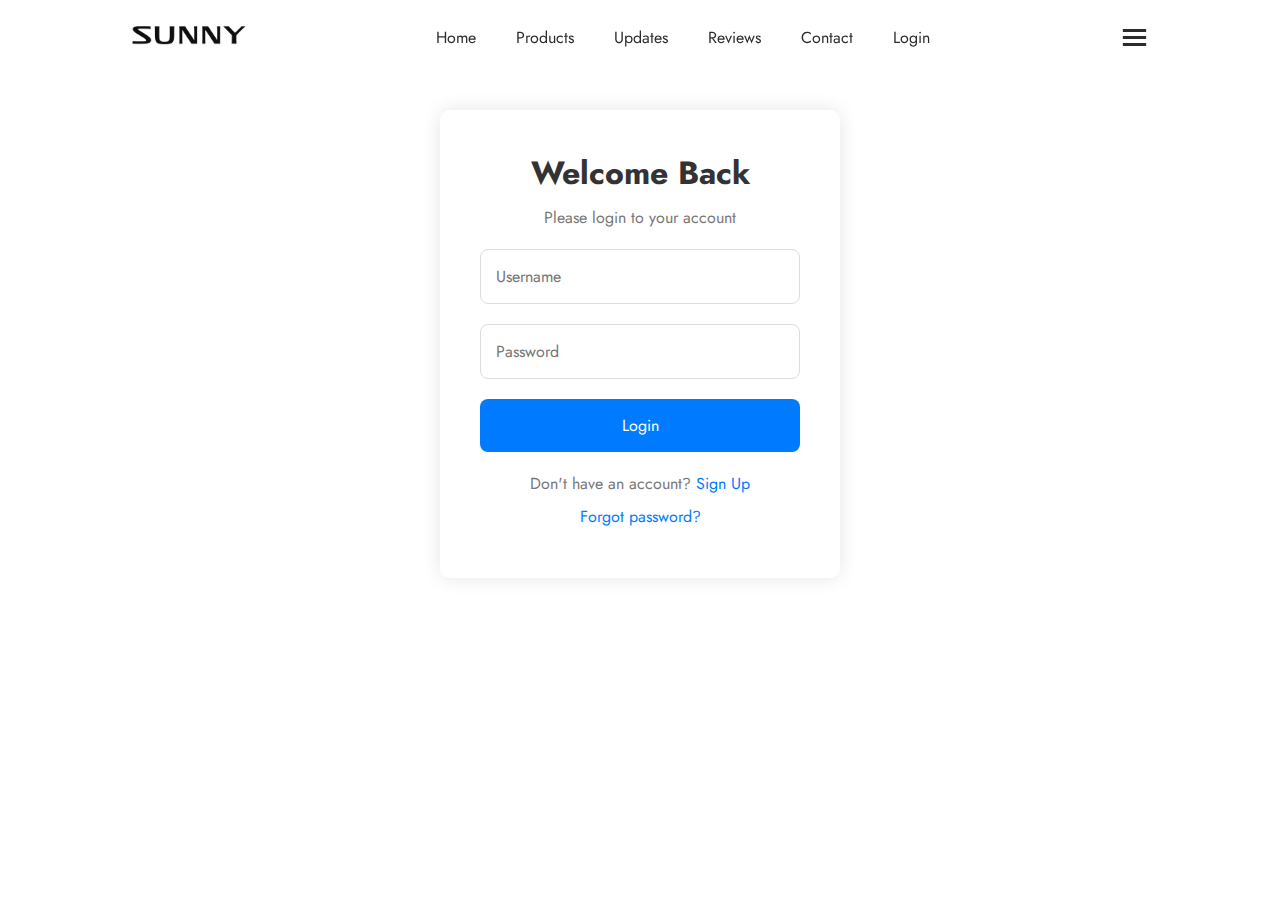
<file: Ecommerce- website/Login.html>
<!DOCTYPE html>
<html lang="en">
<head>
    <meta charset="UTF-8">
    <meta name="viewport" content="width=device-width, initial-scale=1.0">
    <title>Document</title>
    <link rel="stylesheet" href="style.css">
    <!-- Google Fonts Link -->
    <link rel="preconnect" href="https://fonts.googleapis.com">
<link rel="preconnect" href="https://fonts.gstatic.com" crossorigin>
<link href="https://fonts.googleapis.com/css2?family=Jost:ital,wght@0,100..900;1,100..900&display=swap" rel="stylesheet">
<!-- Font awesome Cdn -->
<link rel="stylesheet" href="https://cdnjs.cloudflare.com/ajax/libs/font-awesome/6.5.1/css/all.min.css" integrity="sha512-DTOQO9RWCH3ppGqcWaEA1BIZOC6xxalwEsw9c2QQeAIftl+Vegovlnee1c9QX4TctnWMn13TZye+giMm8e2LwA==" crossorigin="anonymous" referrerpolicy="no-referrer" />
<!-- Boxicons CDN -->


<link rel="stylesheet" href="https://unpkg.com/boxicons@latest/css/boxicons.min.css">
</head>
<body>
    <header>
        <a href="#" class="logo"> <img src="images/logo1.png" alt="logo"></a>
     
        <ul class="navmenu">
            <li><a href="index.html">Home</a></li>
            <li><a href="index.html">Products</a></li>
            <li><a href="index.html">Updates</a></li>
            <li><a href="index.html">Reviews</a></li>
            <li><a href="index.html">Contact</a></li>
            <li><a href="Login.html">Login</a></li>
 
        </ul>
       
        <div class="bx bx-menu" id="menu-icon"></div>
     </header>

     <div class="login-container">
        <form class="login-form" >
          <h1>Welcome Back</h1>
          <p>Please login to your account</p>
          <div class="input-group">
            <input type="text" id="username" name="username" placeholder="Username" required>
          </div>
          <div class="input-group">
            <input type="password" id="password" name="password" placeholder="Password" required>
          </div>
          <button type="submit">Login</button>
          <div class="bottom-text">
            <p>Don't have an account? <a href="signup.html">Sign Up</a></p>
            <p><a href="#">Forgot password?</a></p>
          </div>
        </form>
      </div>

     <script src="script.js"></script>
</body>
</html>
</file>
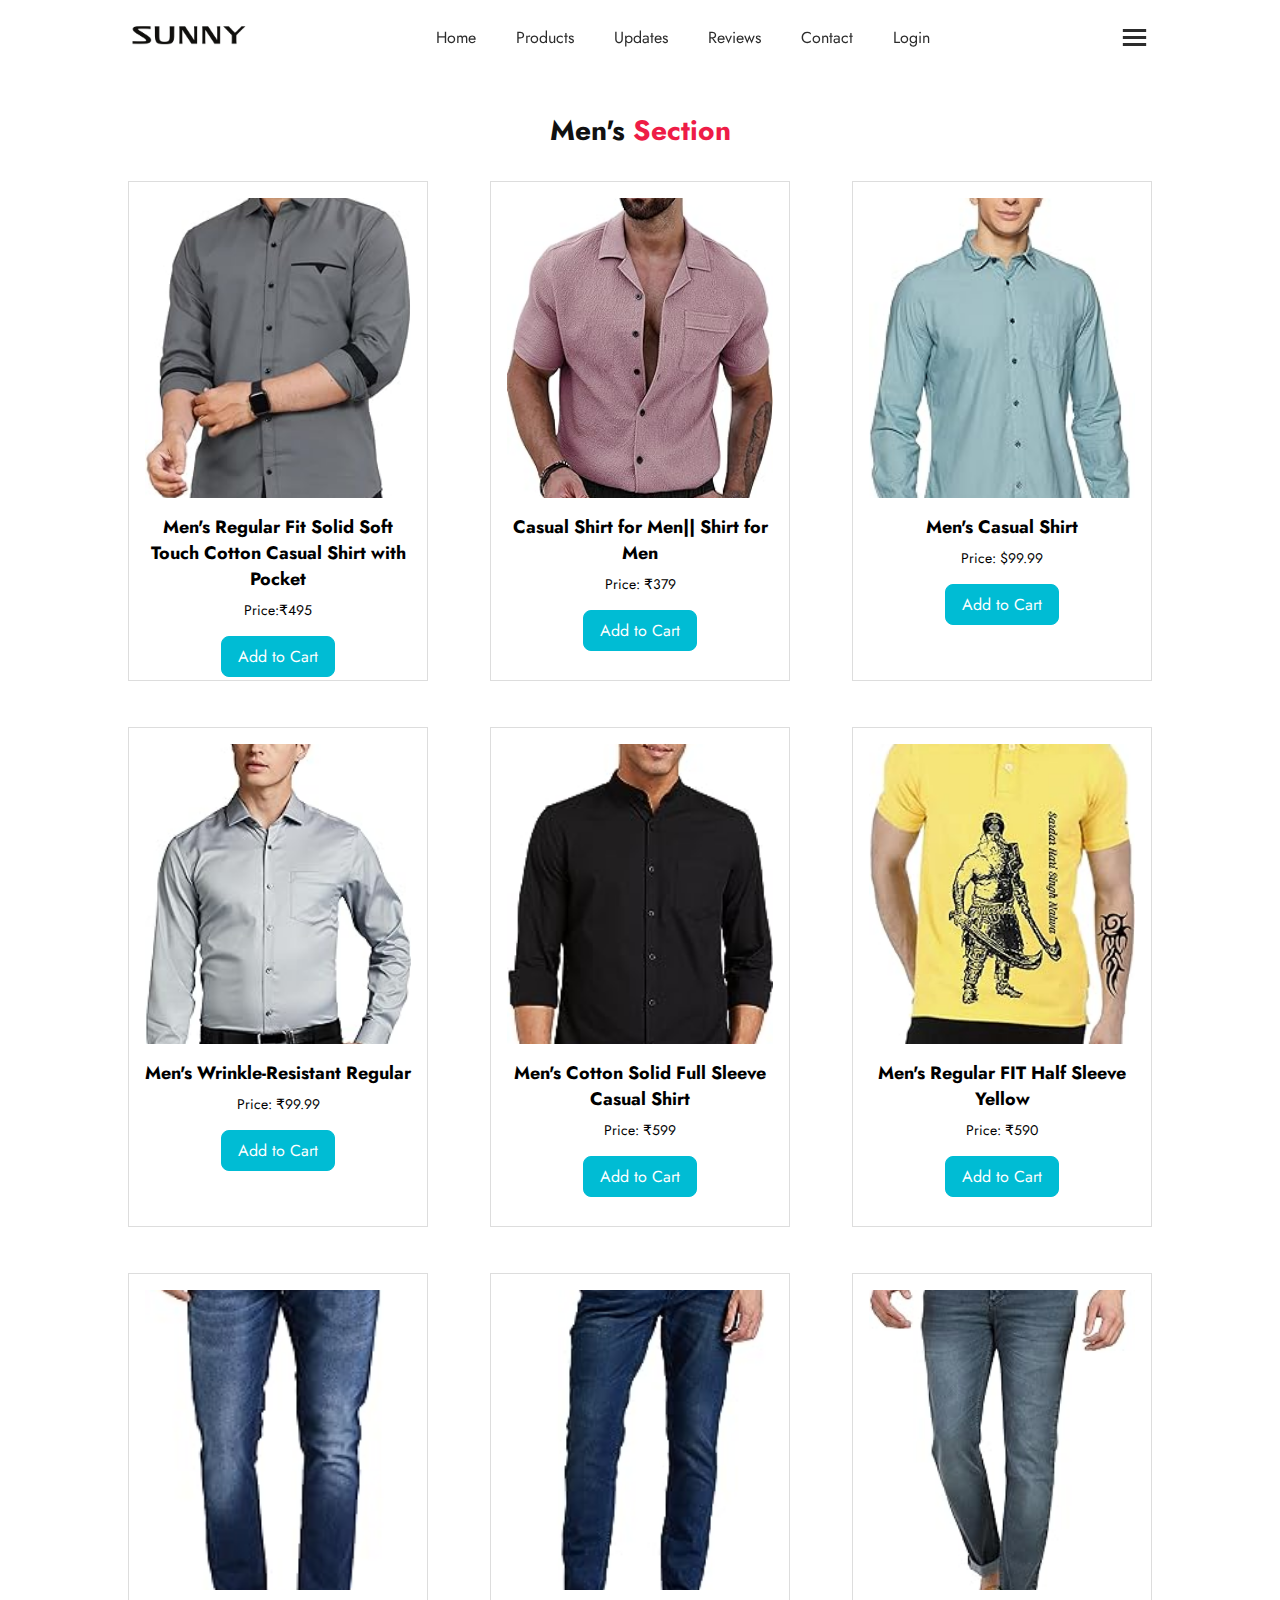
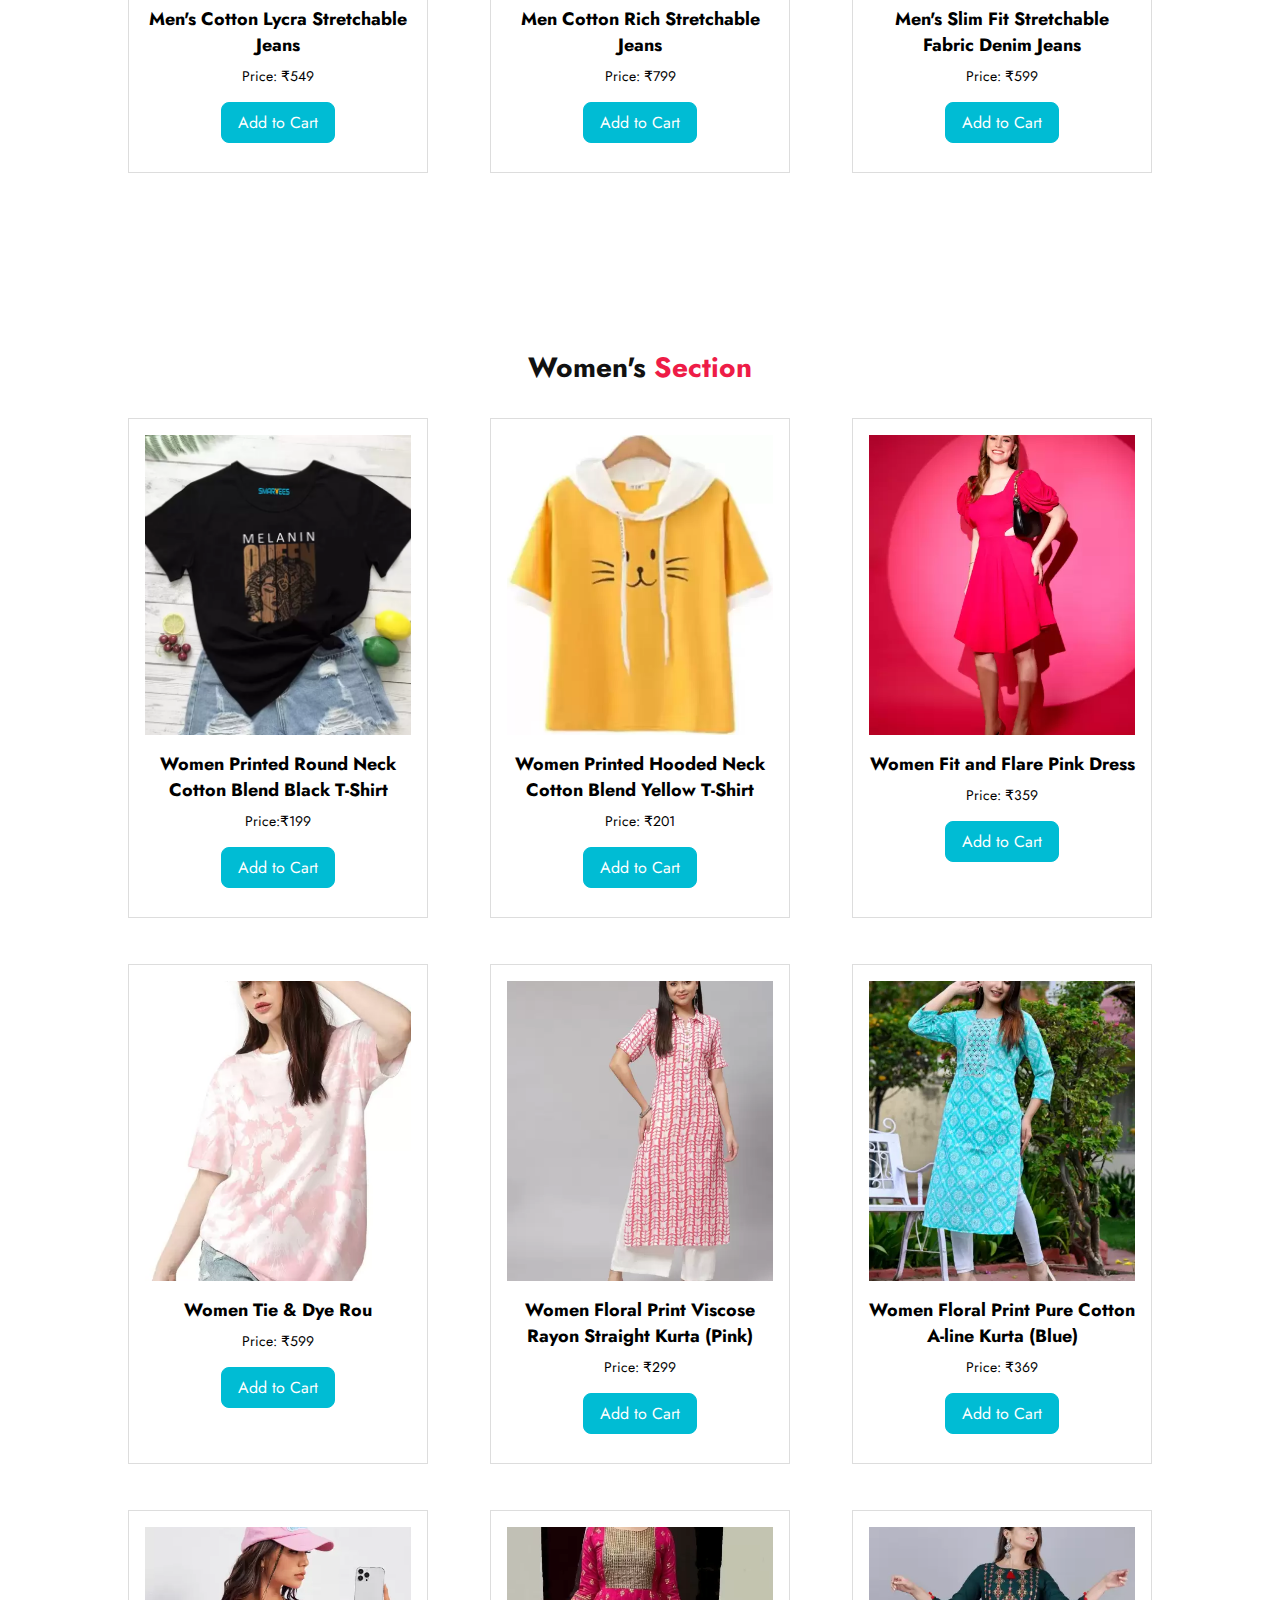
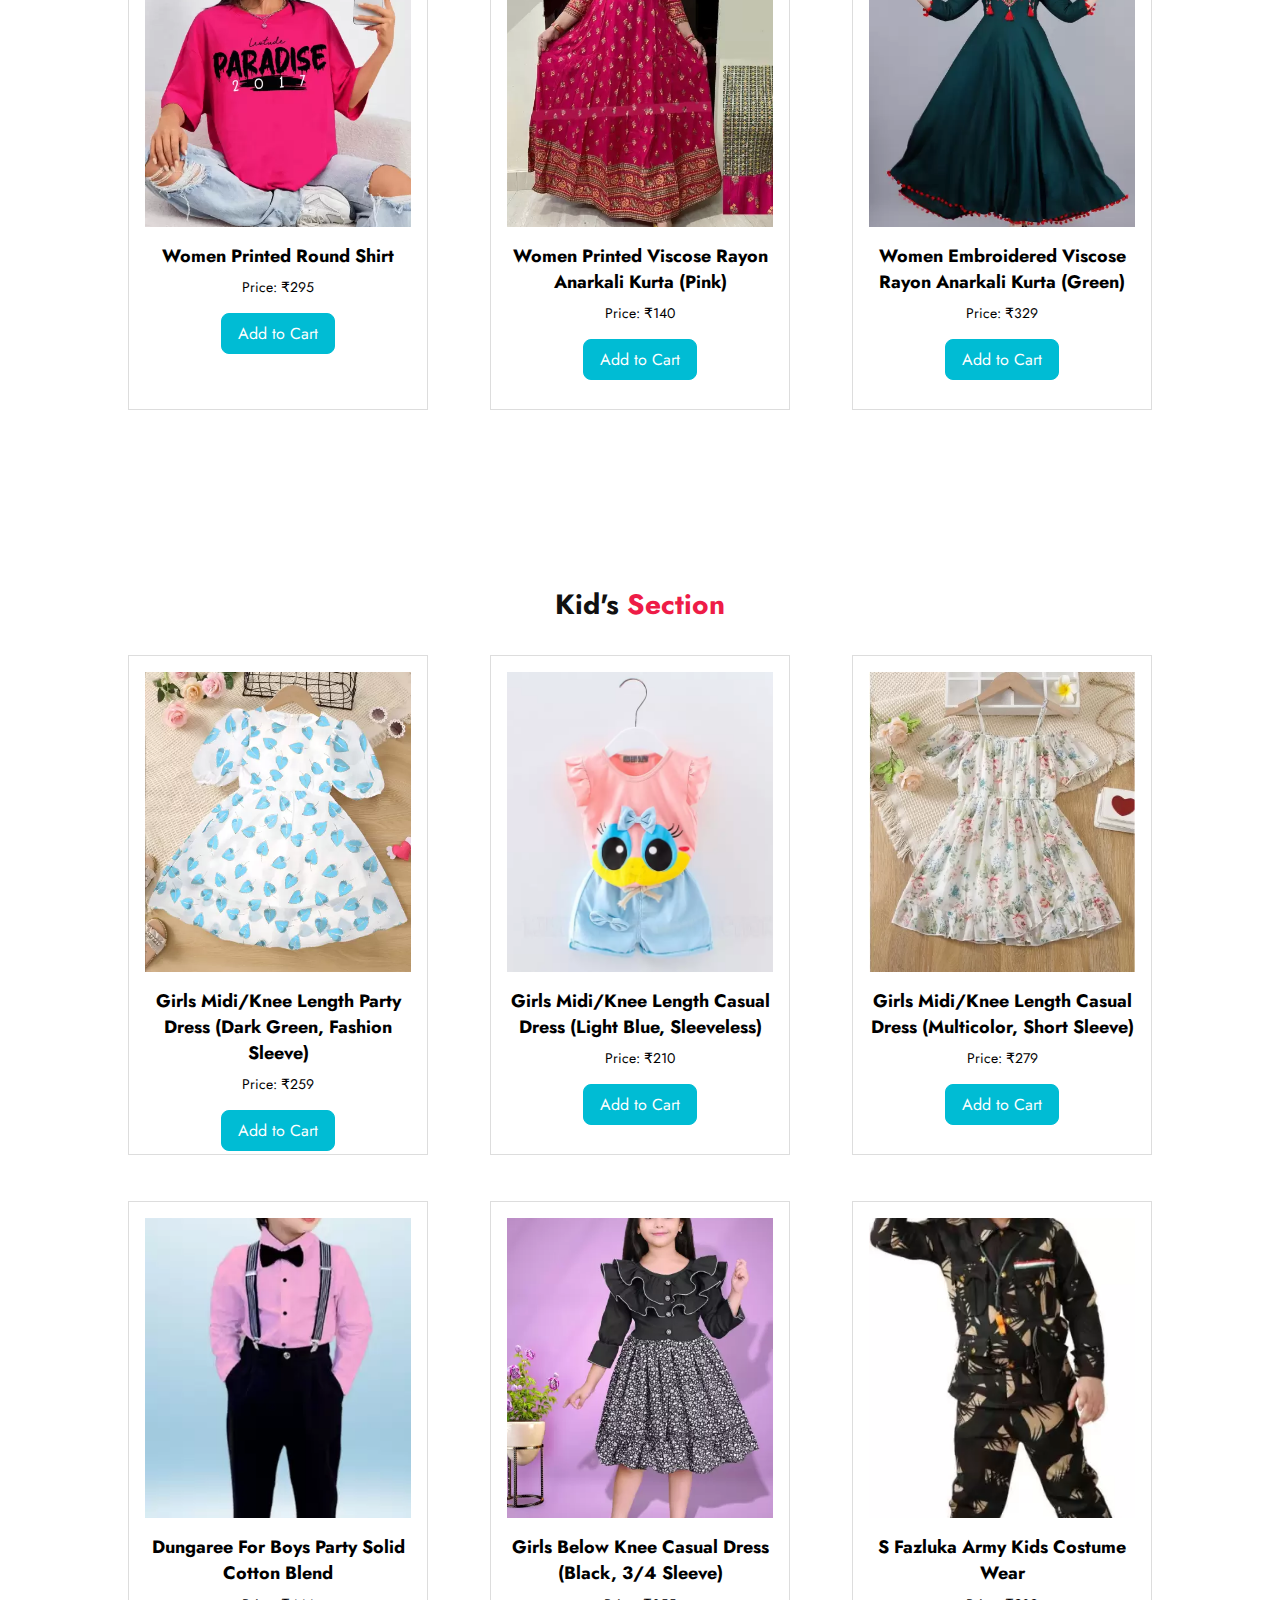
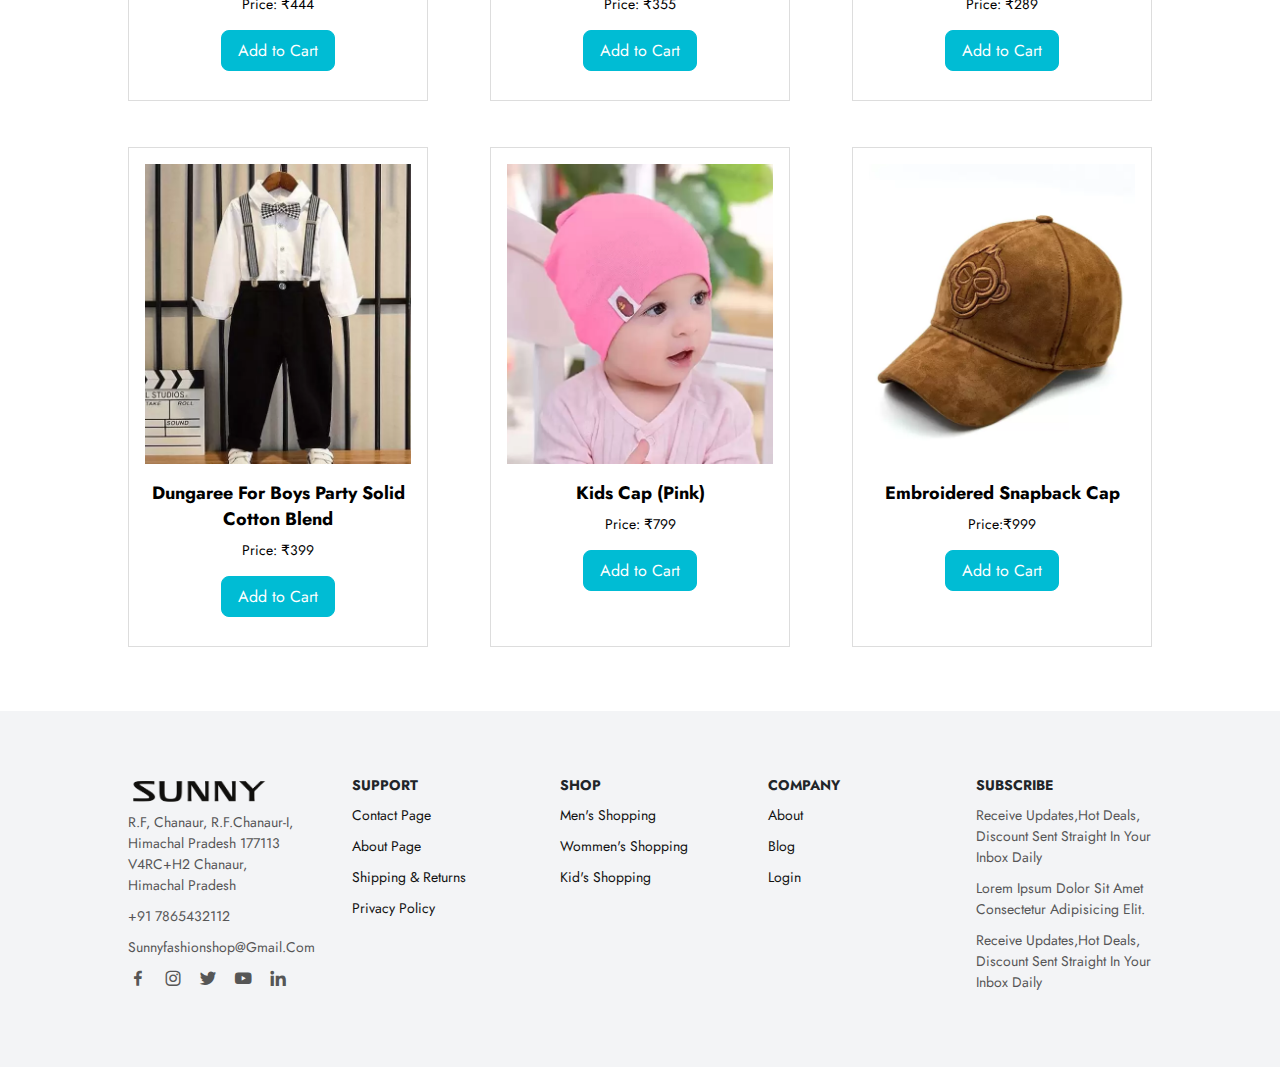
<file: Ecommerce- website/MenShopping.html>
<!DOCTYPE html>
<html lang="en">
<head>
    <meta charset="UTF-8">
    <meta name="viewport" content="width=device-width, initial-scale=1.0">
    <title>Document</title>
    <link rel="stylesheet" href="style.css">
        <!-- Google Fonts Link -->
        <link rel="preconnect" href="https://fonts.googleapis.com">
        <link rel="preconnect" href="https://fonts.gstatic.com" crossorigin>
        <link href="https://fonts.googleapis.com/css2?family=Jost:ital,wght@0,100..900;1,100..900&display=swap" rel="stylesheet">
        <!-- Font awesome Cdn -->
        <link rel="stylesheet" href="https://cdnjs.cloudflare.com/ajax/libs/font-awesome/6.5.1/css/all.min.css" integrity="sha512-DTOQO9RWCH3ppGqcWaEA1BIZOC6xxalwEsw9c2QQeAIftl+Vegovlnee1c9QX4TctnWMn13TZye+giMm8e2LwA==" crossorigin="anonymous" referrerpolicy="no-referrer" />
        <!-- Boxicons CDN -->
        
        
        <link rel="stylesheet" href="https://unpkg.com/boxicons@latest/css/boxicons.min.css">
</head>
<body>
    <header>
        <a href="#" class="logo"> <img src="images/logo1.png" alt="logo"></a>
     
        <ul class="navmenu">
         <li><a href="index.html">Home</a></li>
         <li><a href="index.html">Products</a></li>
         <li><a href="index.html">Updates</a></li>
         <li><a href="index.html">Reviews</a></li>
         <li><a href="index.html">Contact</a></li>
         <li><a href="Login.html">Login</a></li>
 
        </ul>
       
        <div class="bx bx-menu" id="menu-icon"></div>
    </header>

    <section class="product">
        <div class="center-text"><br><br>
            
            <h2>Men's <span>Section</span></h2>
        </div>
        
        <div class="product-info">
            
            <div class="product-card">
                <img src="images/Men4.jpg" alt="Product">
                <h2>Men's Regular Fit Solid Soft Touch Cotton Casual Shirt with Pocket</h2>
                <p>Price:₹495</p>
                <button>Add to Cart</button>
            </div>
            <div class="product-card">
                <img src="images/Men5.jpg" alt="Product">
                <h2>Casual Shirt for Men|| Shirt for Men</h2>
                <p>Price: ₹379</p>
                <button>Add to Cart</button>
            </div>
            <div class="product-card">
                <img src="images/Men6.jpg" alt="Product">
                <h2>Men's Casual Shirt</h2>
                <p>Price: $99.99</p>
                <button>Add to Cart</button>
            </div>
        </div> 
       
        <br><br>
        <div class="product-info">
            
            <div class="product-card">
                <img src="images/Men1.jpg" alt="Product">
                <h2>Men's Wrinkle-Resistant Regular</h2>
                <p>Price: ₹99.99</p>
                <button>Add to Cart</button>
            </div>
            <div class="product-card">
                <img src="images/Men2.jpg" alt="Product">
                <h2>Men's Cotton Solid Full Sleeve Casual Shirt</h2>
                <p>Price: ₹599</p>
                <button>Add to Cart</button>
            </div>
            <div class="product-card">
                <img src="images/Men3.jpg" alt="Product">
                <h2>Men's Regular FIT Half Sleeve Yellow </h2>
                <p>Price: ₹590</p>
                <button>Add to Cart</button>
            </div>
        </div><br><br>
        <div class="product-info">
            
            <div class="product-card">
                <img src="images/Men7.jpg" alt="Product">
                <h2>Men's Cotton Lycra Stretchable Jeans</h2>
                <p>Price: ₹549 </p>
                <button>Add to Cart</button>
            </div>
            <div class="product-card">
                <img src="images/Men8.jpg" alt="Product">
                <h2>Men Cotton Rich Stretchable Jeans</h2>
                <p>Price: ₹799</p>
                <button>Add to Cart</button>
            </div>
            <div class="product-card">
                <img src="images/Men9.jpg" alt="Product">
                <h2>Men's Slim Fit Stretchable Fabric  Denim Jeans</h2>
                <p>Price: ₹599</p>
                <button>Add to Cart</button>
            </div>
        </div>
    </section>


    <section class="product">
        <div class="center-text"><br><br>
            <h2>Women's <span>Section</span></h2>
        </div>
        <div class="product-info">
            
            <div class="product-card">
                <img src="images/Women1.webp" alt="Product">
                <h2>Women Printed Round Neck Cotton Blend Black T-Shirt</h2>
                <p>Price:₹199</p>
                <button>Add to Cart</button>
            </div>
            <div class="product-card">
                <img src="images/Women4.webp" alt="Product">
                <h2>Women Printed Hooded Neck Cotton Blend Yellow T-Shirt</h2>
                <p>Price: ₹201</p>
                <button>Add to Cart</button>
            </div>
            <div class="product-card">
                <img src="images/Women44.webp" alt="Product">
                <h2>Women Fit and Flare Pink Dress</h2>
                <p>Price: ₹359</p>
                <button>Add to Cart</button>
            </div>
        </div>
        <br><br>
        <div class="product-info">
            
            <div class="product-card">
                <img src="images/Women2.webp" alt="Product">
                <h2>Women Tie & Dye Rou</h2>
                <p>Price: ₹599</p>
                <button>Add to Cart</button>
            </div>
            <div class="product-card">
                <img src="images/Women6.webp" alt="Product">
                <h2>Women Floral Print Viscose Rayon Straight Kurta  (Pink)</h2>
                <p>Price: ₹299</p>
                <button>Add to Cart</button>
            </div>
            <div class="product-card">
                <img src="images/Women7.webp" alt="Product">
                <h2>Women Floral Print Pure Cotton A-line Kurta  (Blue)</h2>
                <p>Price: ₹369</p>
                <button>Add to Cart</button>
            </div>
        </div><br><br>
        <div class="product-info">
            
            <div class="product-card">
                <img src="images/Women3.webp" alt="Product">
                <h2>Women Printed Round Shirt</h2>
                <p>Price: ₹295</p>
                <button>Add to Cart</button>
            </div>
            <div class="product-card">
                <img src="images/Women8.webp" alt="Product">
                <h2>Women Printed Viscose Rayon Anarkali Kurta  (Pink)</h2>
                <p>Price: ₹140</p>
                <button>Add to Cart</button>
            </div>
            <div class="product-card">
                <img src="images/Women9.webp" alt="Product">
                <h2>Women Embroidered Viscose Rayon Anarkali Kurta  (Green)</h2>
                <p>Price: ₹329</p>
                <button>Add to Cart</button>
            </div>
        </div>
    </section>


    <section class="product">
        <div class="center-text"><br><br>
            <h2>Kid's <span>Section</span></h2>
        </div>
        <div class="product-info">
            
            <div class="product-card">
                <img src="images/Kid1.webp" alt="Product">
                <h2>Girls Midi/Knee Length Party Dress  (Dark Green, Fashion Sleeve)</h2>
                <p>Price: ₹259</p>
                <button>Add to Cart</button>
            </div>
            <div class="product-card">
                <img src="images/Kid2.webp" alt="Product">
                <h2>Girls Midi/Knee Length Casual Dress  (Light Blue, Sleeveless)</h2>
                <p>Price: ₹210</p>
                <button>Add to Cart</button>
            </div>
            <div class="product-card">
                <img src="images/Kid3.webp" alt="Product">
                <h2>Girls Midi/Knee Length Casual Dress  (Multicolor, Short Sleeve)</h2>
                <p>Price: ₹279</p>
                <button>Add to Cart</button>
            </div>
        </div>
        <br><br>
        <div class="product-info">
            
            <div class="product-card">
                <img src="images/bby1.webp" alt="Product">
                <h2>Dungaree For Boys Party Solid Cotton Blend</h2>
                <p>Price: ₹444</p>
                <button>Add to Cart</button>
            </div>
            <div class="product-card">
                <img src="images/Kid4.webp" alt="Product">
                <h2>Girls Below Knee Casual Dress  (Black, 3/4 Sleeve)</h2>
                <p>Price: ₹355</p>
                <button>Add to Cart</button>
            </div>
            <div class="product-card">
                <img src="images/bby3.webp" alt="Product">
                <h2>   S Fazluka Army Kids Costume Wear</h2>
                <p>Price: ₹289</p>
                <button>Add to Cart</button>
            </div>
        </div><br><br>
        <div class="product-info">
         
            <div class="product-card">
                <img src="images/bby2.webp" alt="Product">
                <h2>Dungaree For Boys Party Solid Cotton Blend</h2>
                <p>Price: ₹399</p>
                <button>Add to Cart</button>
            </div>
            <div class="product-card">
                <img src="images/Cap3.webp" alt="Product">
                <h2>Kids Cap  (Pink)</h2>
                <p>Price: ₹799</p>
                <button>Add to Cart</button>
            </div>
            <div class="product-card">
                <img src="images/Cap2.webp" alt="Product">
                <h2>Embroidered Snapback Cap</h2>
                <p>Price:₹999</p>
                <button>Add to Cart</button>
            </div>
        </div>
    </section>


    <!-- Footer Page -->
<section id="footer" class="contact">
    <div class="contact-info">
        <div class="first-info">
            <img src="images/logo1.png" alt="logo" >
            <p>R.F, Chanaur, R.F.Chanaur-I, Himachal Pradesh 177113 <br>
                V4RC+H2 Chanaur, Himachal Pradesh
            </p>
            <p>+91 7865432112</p>
            <p>Sunnyfashionshop@gmail.com</p>
            <div class="social-icons">
                <a href="#"><i class='bx bxl-facebook'></i></a>
                <a href="#"><i class='bx bxl-instagram'></i></a>
                <a href="#"><i class='bx bxl-twitter ' ></i></a>
                <a href="#"><i class='bx bxl-youtube' ></i></a>
                <a href="#"><i class='bx bxl-linkedin'></i></a>
            </div>
            </div>
            <div class="second-info">
                <h4>Support</h4>
                <p><a href="index.html">Contact Page</a></p>
                <p><a href="index.html">About Page</a></p>
                
                <p><a href="index.html">Shipping & Returns</a></p>
                <p><a href="index.html">Privacy Policy</a></p>

            </div>
            <div class="third-info">
                <h4>Shop</h4>
                <p><a href="MenShopping.html">Men's Shopping</a></p>
                <p><a href="MenShopping.html">Wommen's Shopping</a></p>
                <p><a href="MenShopping.html">Kid's Shopping</a></p>
               
            </div>
            <div class="fourth-info">
                <h4>Company</h4>
                <p><a href="index.html">About</a></p>
                <p><a href="index.html">Blog</a></p>
                
                <p><a href="Login.html">Login</a></p>
            </div>
            <div class="five">
                <h4>Subscribe</h4>
                <p>Receive Updates,Hot Deals, Discount Sent Straight In Your Inbox Daily</p>
                <p>Lorem ipsum dolor sit amet consectetur adipisicing elit. </p>
                <p>Receive Updates,Hot Deals, Discount Sent Straight In Your Inbox Daily</p>
            </div>
        </div>
 
</section>
    <script src="script.js"></script>
</body>
</html>
</file>
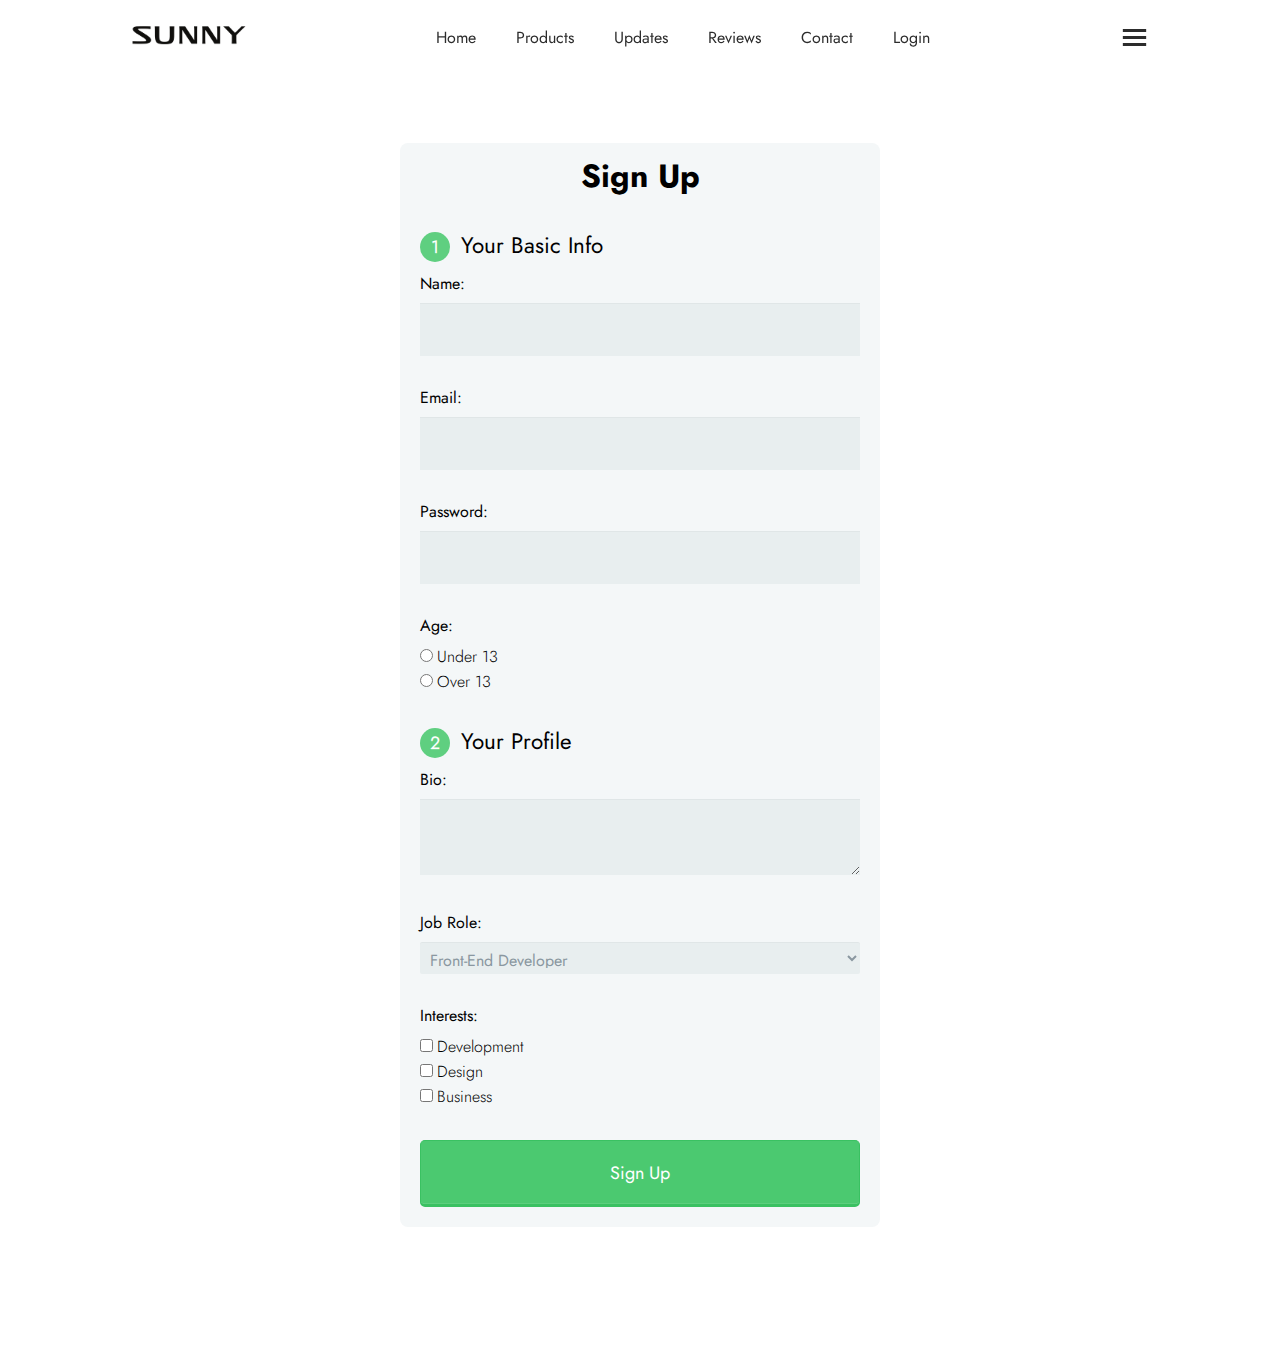
<file: Ecommerce- website/signup.html>
<!DOCTYPE html>
<html lang="en">
<head>
    <meta charset="UTF-8">
    <meta name="viewport" content="width=device-width, initial-scale=1.0">
    <title>Document</title>
    <link rel="stylesheet" href="signup.css">
    <!-- Google Fonts Link -->
    <link rel="preconnect" href="https://fonts.googleapis.com">
<link rel="preconnect" href="https://fonts.gstatic.com" crossorigin>
<link href="https://fonts.googleapis.com/css2?family=Jost:ital,wght@0,100..900;1,100..900&display=swap" rel="stylesheet">
<!-- Font awesome Cdn -->
<link rel="stylesheet" href="https://cdnjs.cloudflare.com/ajax/libs/font-awesome/6.5.1/css/all.min.css" integrity="sha512-DTOQO9RWCH3ppGqcWaEA1BIZOC6xxalwEsw9c2QQeAIftl+Vegovlnee1c9QX4TctnWMn13TZye+giMm8e2LwA==" crossorigin="anonymous" referrerpolicy="no-referrer" />
<!-- Boxicons CDN -->


<link rel="stylesheet" href="https://unpkg.com/boxicons@latest/css/boxicons.min.css">
</head>
<body>
 
    <header>
        <a href="#" class="logo"> <img src="images/logo1.png" alt="logo"></a>
     
        <ul class="navmenu">
         <li><a href="index.html">Home</a></li>
         <li><a href="index.html">Products</a></li>
         <li><a href="index.html">Updates</a></li>
         <li><a href="index.html">Reviews</a></li>
         <li><a href="index.html">Contact</a></li>
         <li><a href="Login.html">Login</a></li>
 
        </ul>
       
        <div class="bx bx-menu" id="menu-icon"></div>
     </header>
    
    <div class="row2">
        <div class="col-md-12">
          <form >
            <h1> Sign Up </h1>
            
            <fieldset>
              
              <legend><span class="number">1</span> Your Basic Info</legend>
            
              <label for="name">Name:</label>
              <input type="text" id="name" name="user_name">
            
              <label for="email">Email:</label>
              <input type="email" id="mail" name="user_email" required>
           
              <label for="password">Password:</label>
              <input type="password" id="password"       name="user_password">
            
              <label>Age:</label>
              <input type="radio" id="under_13" value="under_13" name="user_age"><label for="under_13" class="light">Under 13</label><br>
              <input type="radio" id="over_13" value="over_13" name="user_age"><label for="over_13" class="light">Over 13</label>
              
            </fieldset>
            <fieldset>  
            
              <legend><span class="number">2</span> Your Profile</legend>
              
             <label for="bio">Bio:</label>
              <textarea id="bio" name="user_bio"></textarea>
            
           
            
             <label for="job">Job Role:</label>
              <select id="job" name="user_job">
                <optgroup label="Web">
                  <option value="frontend_developer">Front-End Developer</option>
                  <option value="php_developer">PHP Developer</option>
                  <option value="python_developer">Python Developer</option>
                  <option value="rails_developer">Rails Developer</option>
                  <option value="web_designer">Web Designer</option>
                  <option value="wordpress_developer">Wordpress Developer</option>
                </optgroup>
                <optgroup label="Mobile">
                  <option value="android_developer">Android Developer</option>
                  <option value="ios_developer">IOS Developer</option>
                  <option value="mobile_designer">Mobile Designer</option>
                </optgroup>
                <optgroup label="Business">
                  <option value="business_owner">Business Owner</option>
                  <option value="freelancer">Freelancer</option>
                </optgroup>
              </select>
              
              <label>Interests:</label>
              <input type="checkbox" id="development" value="interest_development" name="user_interest"><label class="light" for="development">Development</label><br>
              <input type="checkbox" id="design" value="interest_design" name="user_interest"><label class="light" for="design">Design</label><br>
              <input type="checkbox" id="business" value="interest_business" name="user_interest"><label class="light" for="business">Business</label>
              
             </fieldset>
           
            <button type="submit">Sign Up</button>
            
           </form>
            </div>
          </div>
          <script src="script.js"></script>
</body>
</html>
</file>
<file: Ecommerce- website/style.css>
*{
    margin: 0;
    padding: 0;
    box-sizing: border-box;
    scroll-behavior: smooth;
    font-family: "Jost", sans-serif;
    list-style: none;
    text-decoration: none;
}
header{
    position: fixed;
    width: 100%;
    top: 0;
    right: 0;
    z-index: 1000;
    display: flex;
    align-items: center;
    justify-content: space-between;
    padding: 20px 10%;
}
.logo img{
    max-width: 120px;
    height: auto;

}
.navmenu{
    display: flex;
}
.navmenu a{
    color: #2c2c2c;
    font-size: 16px;
    text-transform: capitalize;
    padding: 10px 20px;
    font-weight: 400;
    transition: all 0.42s ease;
}
.navmenu a:hover{
    color: #EE1C47;
}
.nav-icon{
    display: flex;
    align-items: center;

}


.nav-icon p{
  height: 22px;
  width: 22px;
  display: flex;
  align-items: center;
  border-radius: 22px;
  background-color: #00BCD4;
  justify-content: center;

}
.nav-icon i{
    margin-right: 20px;
    font-size: 25px;
    font-weight: 400;
    color: #2c2c2c;
    transition: all 0.42s ease;
}
.nav-icon i:hover{
    transform: scale(1.1);
    color: #EE1C47;
}

#menu-icon{
    font-size:35px;
    color:#2c2c2c;
    z-index:1000;
    cursor:pointer;

}
section{
    padding: 5% 10%;
}
.main-home{
    width: 100%;
    height: 100vh;
    background-image: url(images/banner-3.png);
    background-position: center;
    background-size: cover;
    display: grid;
    grid-template-columns: repeat(1 ,1fr);
    align-items: center;
}
.main-text h5{
    color:#EE1C47;
    font-size: 16px;
    font-weight: 500;
    text-transform: capitalize;
}
.main-text h1{
    font-size: 60px;
    font-weight: 600;
    text-transform: capitalize;
    color: #000;
    line-height: 1.1;
    margin: 6px 0 10px;
}
.main-text p{
    font-size: 20px;
    color: #333c56;
    font-style: italic;
    margin-bottom: 20px;

}
.main-btn{
    display:inline-block;
    color: #111;
    font-size: 16px;
    font-weight: 500;
    text-transform: capitalize;
    border: 2px solid #111;
    padding:  12px 25px;
    transition: all .42s ease;
}
.main-btn:hover {
    background-color: #000;
    color: white;
}
.main-btn i{
    vertical-align: middle;
}
.down-arrow{
    position: absolute;
    top: 85%;
    right: 11%;
}
.down i{
    font-size: 30px;
    color: #2c2c2c;
    border: 2px solid #2c2c2c;
    border-radius: 50%;
    padding: 12px 12px;
}
.down i:hover{
    background-color: #2c2c2c;
    color: #fff;
    transition: all .42s ease;
}
header.sticky{
    background: #fff;
    padding: 20px 10%;
    box-shadow: 0px 0px 10px rgb(0  0  0 / 10%);

}
/* tRending-section-css */

.center-text h2{
    color: #111;
    text-align: center;
    text-transform: capitalize;
    font-size: 28px;
    margin-bottom: 30px;
}
.center-text span{
    color: #EE1C47;
}
.products{
    display: grid;
    grid-template-columns: repeat(auto-fit,minmax(200px,auto));
    gap: 2rem;
}
.row{
    position: relative;
    transition: all .40s;
}
.row img{
    width: 100%;
    height: auto;
    transition: all .40s ;
}
.row img:hover{
    transform: scale(0.9);
}
.product-text h5{
    position: absolute;
    top: 13px;
    left: 13px;
    color: #fff;
    font-size: 12px;
    font-weight: 500;
    text-transform: uppercase;
    background-color: #27b737;
    padding: 3px 10px;
    border-radius: 2px;
}
.heart-icon{
    position: absolute;
    right: 0;
    font-size: 20px;
}
.heart-icon:hover{
    color: #EE1C47;
   
}
.rating i{
    color: #FF8C00;
    font-size: 18px;
}
.price h4{
    color: #111;
    font-size: 16px;
    text-transform:capitalize;
    font-weight: 400;
}
.price p{
    color: #151515;
    font-size: 14px;
    font-weight: 600;
}
.client-reviews{
    background-color: #F3F4F6;
}
.reviews{
    text-align: center;
}
.reviews h3{
    color: #111;
    font-size: 25px;
    text-transform: capitalize;
    text-align: center;
    font-weight: 700;
}
.reviews img{
    width: 100px;
    height: auto;
    border-radius: 50px;
    margin: 10px 0;
}
.reviews p{
    color: #707070;
    font-size: 16px;
    font-weight: 400;
    line-height: 25px;
    margin-bottom: 10px;
}
.reviews h2{
    font-size: 22px;
    color: #000;
    font-weight: 400;
    text-transform: capitalize;
    margin-bottom: 2px;
}
/* Update-section-css */

.up-center-text h2{
    text-align: center;
    color: #111;
    font-size: 25px;
    text-transform: capitalize;
    font-weight: 700;
    margin-bottom: 30px;
}
.cart img{
    width: 300px;
    height: auto;
border-radius: 5px;
}
.update-cart{
    display: flex;
    align-items: center;
    justify-content: space-evenly;
    gap: 1rem;
    flex-wrap: wrap;
    height: max-content;
    width: 100%;
}
.cart h5{
    color: #636872;
    font-weight: 500;
    font-size: 15px;
    text-transform: capitalize;
    width: 300px;
    height: auto;

}
.cart h4{
    color: #111;
    font-size: 18px;
    font-weight: 600;
    width: 300px;
    height: auto;
}
.cart p{
    color: #707070;
    font-family: 15px;
    max-width: 380px;
    line-height: 25px;
    margin-bottom: 12px;
    width: 300px;
    height: auto;
}
.cart h6{
    color: #151515;
    font-size: 14px;
    font-weight: 500;
    width: 300px;
    height: auto;
}

.contact{
    background-color: #F3F4F6;

}
.first-info img{
height: auto;
width: 140px;
}
.second-info a{
    color: #111;
}
.second-info a:hover{
    color: #EE1C47;
    text-decoration: underline;
    transition: all 0.4s ease-in-out;
}
.fourth-info a{
    color: #111;
}
.fourth-info a:hover{
    color: #EE1C47;
    text-decoration: underline;
    transition: all 0.4s ease-in-out;
}
.third-info a{
    color: #111;
}
.third-info a:hover{
    color: #EE1C47;
    text-decoration: underline;
    transition: all 0.4s ease-in-out;
}
.contact-info{
    display: grid;
    grid-template-columns: repeat(auto-fit,minmax(160px,auto));
    gap: 3rem;
}

.contact-info h4{
    color: #212529;
    font-size: 14px;
    text-transform: uppercase;
    margin-bottom: 10px;
}
.contact-info p{
    color: #565656;
    font-size: 14px;
    font-weight: 400;
    text-transform: capitalize;
    line-height: 1.5;
    margin-bottom: 10px;
    cursor: pointer;
    transition: all .42s;
}
.contact-info p:hover{
    color: #EE1C47;
}
.social-icons i{
    color: #565656;
    margin-right: 10px;
    font-size: 20px;
    transition: all .42s;
}
.social-icons i:hover{
    transform: scale(1.3);
}

/* Responsive Css */
@media(max-width:890px){
    header{
        padding: 20px 3%;
        transition: .4s;
    }
}

@media(max-width:630px){
.main-text h1{
    font-size: 50px;
    transition: .4s;
}
.main-text  p{
    font-size: 18px;
    transition: .4s;
}
.main-btn{
    padding: 10px 20px;
    transition: .4s;
}
}
@media(max-width:750px){
.navmenu{
    position: absolute;
    top: 100%;
    right: -100%;
    width: 300px;
    height: 130vh ;
    background: #edfff1;
    display: flex;
    flex-direction: column;
    align-items: center;
    padding: 120px 30px;
    transition: all .42s;
}
.navmenu a{
    display: block;
    margin: 18px 0;
}
.navmenu.open{
right: 0;
}

}

/* Contact page css */
.hr {
    position: relative;
    z-index: 3;
    padding-top: 50px;
    padding-bottom: 50px;
  }
  
  .container {
    max-width: 1080px;
    margin-left: auto;
    margin-right: auto;
    padding-left: 20px;
    padding-right: 20px;
  }
  
  .section-header {
    margin-bottom: 50px;
    text-align: center;
  }
  
  .section-header h2 {
    color: black;
    font-weight: bold;
    font-size: 3em;
    margin-bottom: 20px;
  }
  
  .section-header p {
    color: #000;
  }
  
  .row1  {
    display: flex;
    flex-wrap: wrap;
    align-items: center;
    justify-content: space-between;
  }
  
  .contact-info1 {
    width: 50%;
  }
  
  .contact-info-item {
    display: flex;
    margin-bottom: 30px;
  }
  
  .contact-info-icon {
    height: 70px;
    width: 70px;
    background-color: #fff;
    text-align: center;
    border-radius: 50%;
  }
  
  .contact-info-icon i {
    font-size: 30px;
    line-height: 70px;
  }
  
  .contact-info-content {
    margin-left: 20px;
  }
  
  .contact-info-content h4 {
    color: #1da9c0;
    font-size: 1.4em;
    margin-bottom: 5px;
  }
  
  .contact-info-content p {
    color: black;
    font-size: 1em;
  }
  
  .contact-form {
    background-color: #fff;
    padding: 40px;
    width: 45%;
    padding-bottom: 20px;
    padding-top: 20px;
  }
  
  .contact-form h2 {
    font-weight: bold;
    font-size: 2em;
    margin-bottom: 10px;
    color: #333;
  }
  
  .contact-form .input-box {
    position: relative;
    width: 100%;
    margin-top: 10px;
  }
  
  .contact-form .input-box input,
  .contact-form .input-box textarea{
    width: 100%;
    padding: 5px 0;
    font-size: 16px;
    margin: 10px 0;
    border: none;
    border-bottom: 2px solid #333;
    outline: none;
    resize: none;
  }
  
  .contact-form .input-box span {
    position: absolute;
    left: 0;
    padding: 5px 0;
    font-size: 16px;
    margin: 10px 0;
    pointer-events: none;
    transition: 0.5s;
    color: #666;
  }
  
  .contact-form .input-box input:focus ~ span,
  .contact-form .input-box textarea:focus ~ span{
    color: #e91e63;
    font-size: 12px;
    transform: translateY(-20px);
  }
  
  .contact-form .input-box input[type="submit"]
  {
    width: 100%;
    background: #00bcd4;
    color: #FFF;
    border: none;
    cursor: pointer;
    padding: 10px;
    font-size: 18px;
    border: 1px solid #00bcd4;
    transition: 0.5s;
  }
  
  .contact-form .input-box input[type="submit"]:hover
  {
    background: #FFF;
    color: #00bcd4;
  }
  
  @media (max-width: 991px) {
    section {
      padding-top: 50px;
      padding-bottom: 50px;
    }
    
    .row1 {
      flex-direction: column;
    }
    
    .contact-info {
      margin-bottom: 40px;
      width: 100%;
    }
    
    .contact-form {
      width: 100%;
    }
  }


  /* Privacy Page */
  .Text4{
    text-align: center;
    font-size: 25px;
}
.Text4 p{
    font-size: 16px;
    color: #111;
}
/* Blog Info Css */
.content {
    display: flex;
    flex-wrap: wrap;
    justify-content: space-between;
}

.post {
    width: 31%;
    background-color: #fff;
    border: 1px solid #ddd;
    margin-bottom: 2rem;
}

.post img {
    width: 100%;
    height: 250px;
    object-fit: cover;
}

.post h2 {
    padding: 1rem;
    margin: 0;
}

.post p {
    padding: 1rem;
    margin: 0;
}

.footer {
    background-color: #333;
    color: #fff;
    text-align: center;
    padding: 1rem;
}

@media (max-width: 767px) {
   .post {
        width: 100%;
    }
}

/* Login css */
.login-container {
    background-color: #fff;
    border-radius: 10px;
    box-shadow: 0 0 20px rgba(0, 0, 0, 0.1);
    padding: 40px;
    max-width: 400px;
    width: 90%;
    text-align: center;
    margin: 110px auto;
  }
  
  .login-form {
    display: flex;
    flex-direction: column;
  }
  
  .login-form h1 {
    margin-bottom: 10px;
    color: #333;
  }
  
  .login-form p {
    margin-bottom: 20px;
    color: #777;
  }
  
  .input-group {
    margin-bottom: 20px;
  }
  
  .input-group input {
    padding: 15px;
    border-radius: 8px;
    border: 1px solid #ddd;
    width: 100%;
    font-size: 16px;
    transition: border-color 0.3s ease;
  }
  
  .input-group input:focus {
    border-color: #007bff;
    outline: none;
  }
  
  button {
    padding: 15px;
    border: none;
    border-radius: 8px;
    background-color: #007bff;
    color: #fff;
    font-size: 16px;
    cursor: pointer;
    transition: background-color 0.3s ease;
  }
  
  button:hover {
    background-color: #0056b3;
  }
  
  .bottom-text {
    display: flex;
    flex-direction: column;
    align-items: center;
    margin-top: 20px;
    color: #777;
  }
  
  .bottom-text p {
    margin-bottom: 10px;
  }
  
  .bottom-text a {
    color: #007bff;
    text-decoration: none;
    transition: color 0.3s ease;
  }
  
  .bottom-text a:hover {
    color: #0056b3;
  }
  
  /* Responsive */
  @media screen and (max-width: 600px) {
    .login-container {
      width: 100%;
      border-radius: 0;
    }
  }

  .product-info{
    display: flex;
    align-items: center;
    justify-content: space-between;
    flex-wrap: wrap;
 
  }
  .product-card {
    width: 300px;
    border: 1px solid #ddd;
    padding: 16px;
    display: flex;
    flex-direction: column;
    align-items: center;
    text-align: center;
    transition: all .42s;
    height: 500px;
}

.product-card img {
    width: 100%;
    height: 300px;
    object-fit: cover;
    margin-bottom: 16px;
}

.product-card h2 {
    margin: 0 0 8px 0;
    font-size: 18px;
}

.product-card p {
    margin: 0;
    font-size: 14px;
}

.product-card button {
    margin-top: 16px;
    padding: 8px 16px;
    background-color: #00BCD4;
    color: #fff;
    border: 1px solid #00bcd4;
    cursor: pointer;
}

.product-card button:hover {
    background-color: transparent;
    color: #00bcd4;
}
.product-card:hover{
  transform: scale(1.1);
  transition: all 0.4s ease;
}
</file>
<file: Ecommerce- website/signup.css>
@import url('style.css');


  form {
    max-width: 300px;
    margin: 10px auto;
    padding: 10px 20px;
    background: #f4f7f8;
    border-radius: 8px;
  }
  
  h1 {
    margin: 0 0 30px 0;
    text-align: center;
  }
  
  input[type="text"],
  input[type="password"],
  input[type="date"],
  input[type="datetime"],
  input[type="email"],
  input[type="number"],
  input[type="search"],
  input[type="tel"],
  input[type="time"],
  input[type="url"],
  textarea,
  select {
    background: rgba(255,255,255,0.1);
    border: none;
    font-size: 16px;
    height: auto;
    margin: 0;
    outline: 0;
    padding: 15px;
    width: 100%;
    background-color: #e8eeef;
    color: #8a97a0;
    box-shadow: 0 1px 0 rgba(0,0,0,0.03) inset;
    margin-bottom: 30px;
  }
  
  input[type="radio"],
  input[type="checkbox"] {
    margin: 0 4px 8px 0;
  }
  
  select {
    padding: 6px;
    height: 32px;
    border-radius: 2px;
  }
  
  button {
    padding: 19px 39px 18px 39px;
    color: #FFF;
    background-color: #4bc970;
    font-size: 18px;
    text-align: center;
    font-style: normal;
    border-radius: 5px;
    width: 100%;
    border: 1px solid #3ac162;
    border-width: 1px 1px 3px;
    box-shadow: 0 -1px 0 rgba(255,255,255,0.1) inset;
    margin-bottom: 10px;
  }
  
  fieldset {
    margin-bottom: 30px;
    border: none;
  }
  
  legend {
    font-size: 1.4em;
    margin-bottom: 10px;
  }
  
  label {
    display: block;
    margin-bottom: 8px;
  }
  
  label.light {
    font-weight: 300;
    display: inline;
  }
  
  .number {
    background-color: #5fcf80;
    color: #fff;
    height: 30px;
    width: 30px;
    display: inline-block;
    font-size: 0.8em;
    margin-right: 4px;
    line-height: 30px;
    text-align: center;
    text-shadow: 0 1px 0 rgba(255,255,255,0.2);
    border-radius: 100%;
  }
  .row2{
    margin: 143px auto;
  
  }
  @media screen and (min-width: 480px) {
  
    form {
      max-width: 480px;
    }
  
  }
</file>
